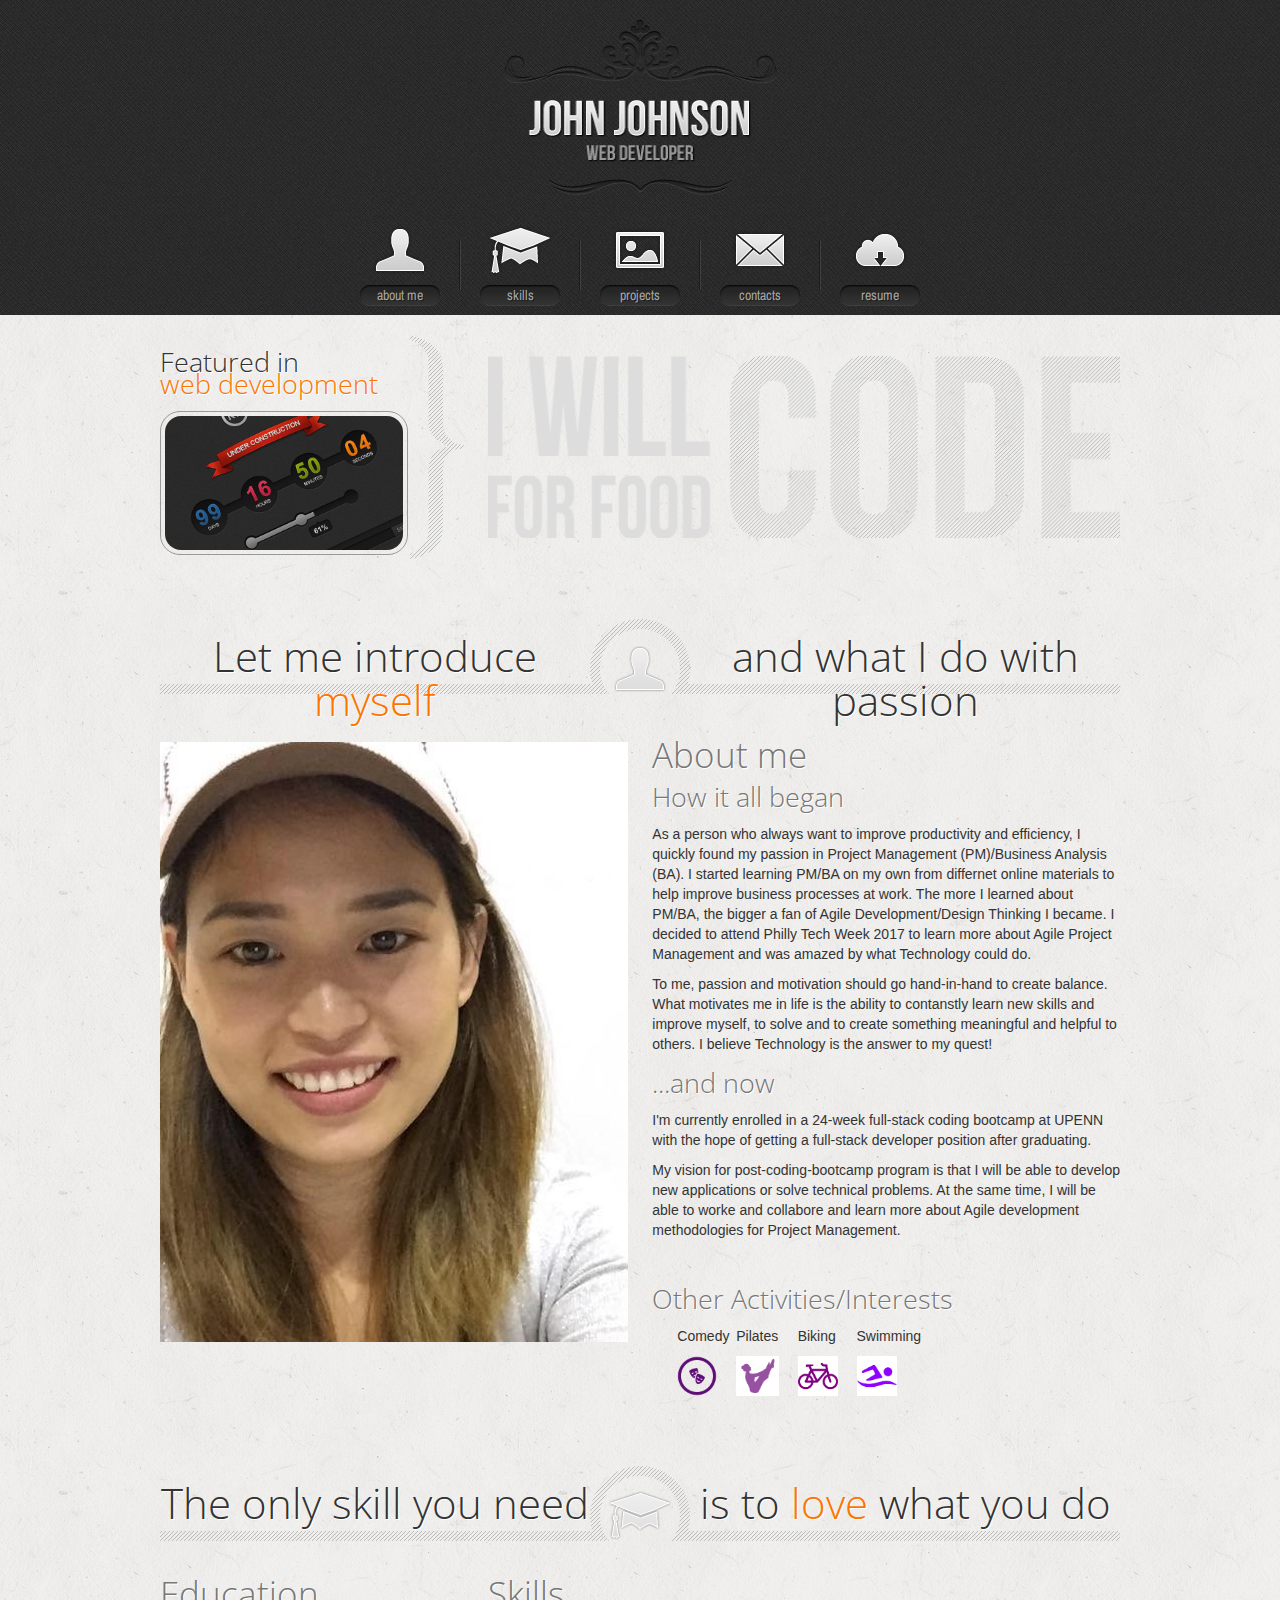
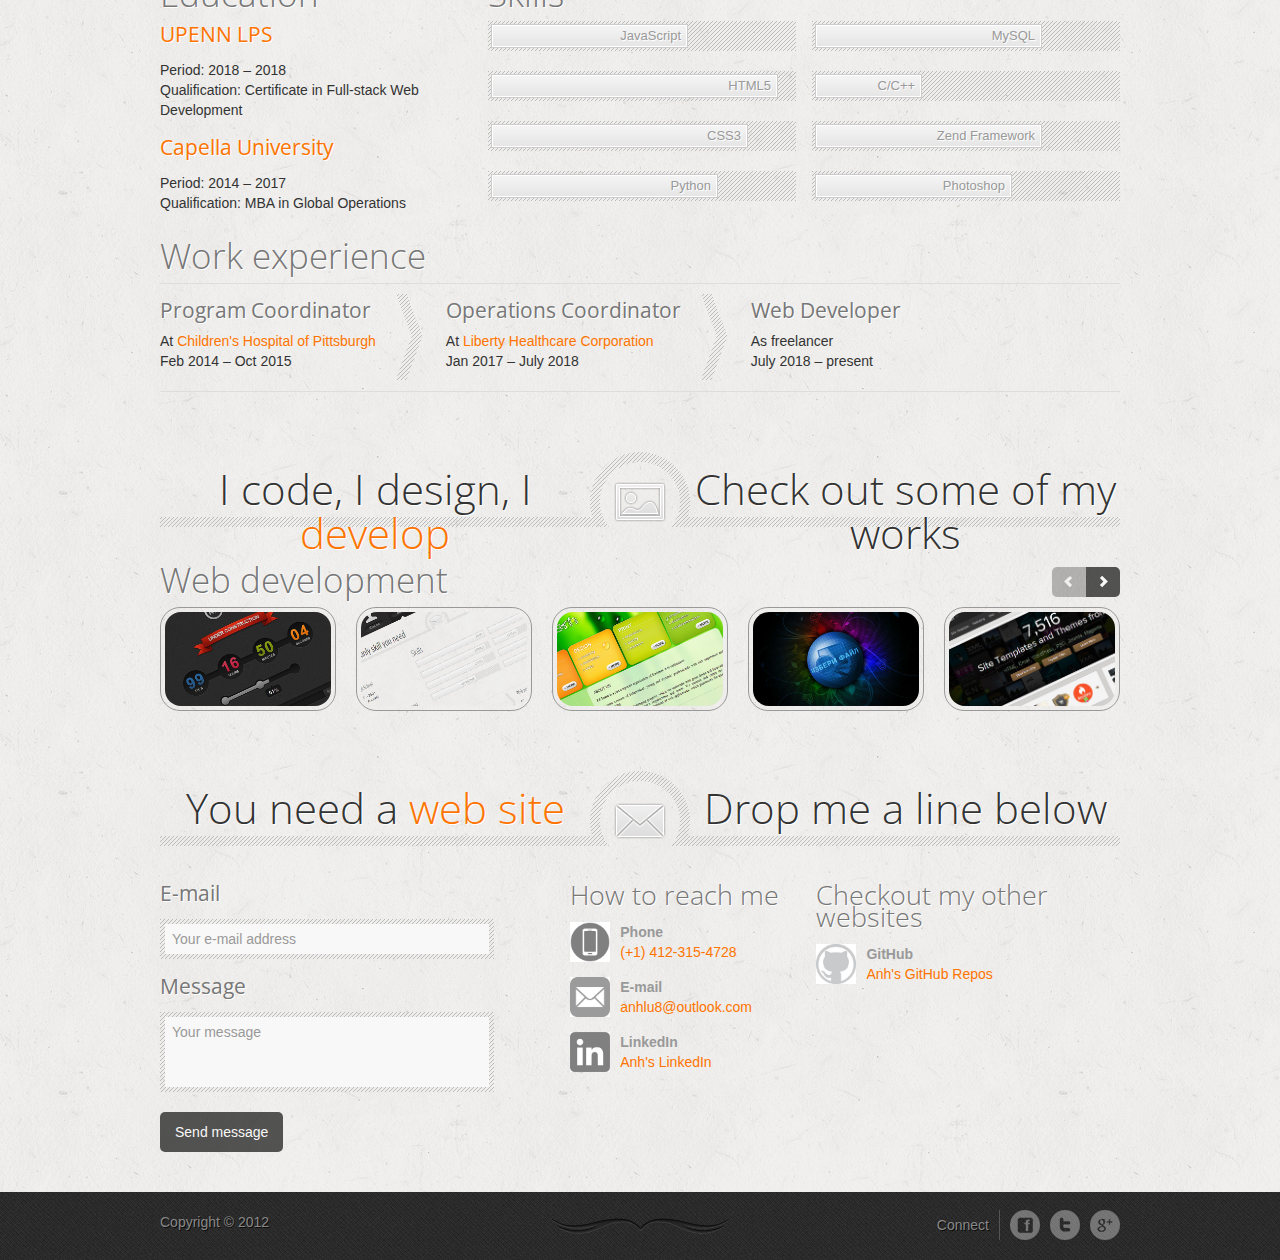
<file: index.html>
<!DOCTYPE html>
<html lang="en">

<head>
    <meta charset="utf-8">
    <title>Anh Lu - Web Developer</title>
    <meta name="viewport" content="width=device-width, initial-scale=1.0">
    <meta name="description" content="">
    <meta name="author" content="">

    <link href="http://fonts.googleapis.com/css?family=Archivo+Narrow" rel="stylesheet">
    <link href="http://fonts.googleapis.com/css?family=BenchNine" rel="stylesheet">
    <link href='http://fonts.googleapis.com/css?family=Open+Sans+Condensed:300' rel='stylesheet' type='text/css'>
    <link href="./css/bootstrap.min.css" rel="stylesheet">
    <link href="./css/bootstrap-responsive.min.css" rel="stylesheet">
    <link href="./css/style.css" rel="stylesheet">
    <link href="./css/less.css" rel="stylesheet/less">
    <script src="http://html5shim.googlecode.com/svn/trunk/html5.js"></script>
    <script src="./js/less.js"></script>

    <link rel="shortcut icon" href="./img/favicon.ico">
    <link rel="apple-touch-icon-precomposed" sizes="144x144" href="./img/apple-touch-icon-144-precomposed.png">
    <link rel="apple-touch-icon-precomposed" sizes="114x114" href="./img/apple-touch-icon-114-precomposed.png">
    <link rel="apple-touch-icon-precomposed" sizes="72x72" href="./img/apple-touch-icon-72-precomposed.png">
    <link rel="apple-touch-icon-precomposed" href="./img/apple-touch-icon-57-precomposed.png">
</head>

<body>
    <header class="background-navy">
        <a href="">
            <img src="./img/logo.png" class="logo" alt="logo" />
        </a>
        <nav>
            <ul class="navigation">
                <li>
                    <a href="#about-me" class="s-tooltip" data-original-title="Find more about me" data-placement="bottom">
                        <span class="image about-me"></span>
                        <span class="title">about me</span>
                    </a>
                </li>
                <li class="separator"></li>
                <li>
                    <a href="#skills" class="s-tooltip" data-original-title="Check out my set of skills" data-placement="bottom">
                        <span class="image skills"></span>
                        <span class="title">skills</span>
                    </a>
                </li>
                <li class="separator"></li>
                <li>
                    <a href="#projects" class="s-tooltip" data-original-title="My personal portfolio" data-placement="bottom">
                        <span class="image projects"></span>
                        <span class="title">projects</span>
                    </a>
                </li>
                <li class="separator"></li>
                <li>
                    <a href="#contacts" class="s-tooltip" data-original-title="Hire me or ask me a question" data-placement="bottom">
                        <span class="image contacts"></span>
                        <span class="title">contacts</span>
                    </a>
                </li>
                <li class="separator"></li>
                <li>
                    <a href="" class="s-tooltip" data-original-title="Download my resume" data-placement="bottom">
                        <span class="image resume"></span>
                        <span class="title">resume</span>
                    </a>
                </li>
            </ul>
        </nav>
    </header>

    <div class="container">
        <div class="row-fluid">
            <div class="span4 featured">
                <h3 class="alt">Featured in
                    <a href="#web-design" class="s-scroll">
                        <em>web development</em>
                    </a>
                </h3>
                <a href="#web-design" class="s-scroll thumbnail" data-featured-gallery="#gallery-web-design" data-featured-index="0">
                    <img src="./projects/design/creatica.jpg" alt="" />
                    <span class="thumbnail-zoom"></span>
                </a>
            </div>
            <div class="span8">
                <img src="./img/slogan.png" class="slogan" alt="" />
            </div>
        </div>

        <!-- ABOUT ME -->
        <h1 id="about-me">
            <span class="left">Let me introduce
                <em>myself</em>
            </span>
            <span class="image about-me"></span>
            <span class="right">and what I do with passion</span>
        </h1>
        <div class="row-fluid">
            <div class="span6">
                <div class="code-head"></div>
            </div>
            <div class="span6">
                <h2>About me</h2>
                <h3>How it all began</h3>
                <p>As a person who always want to improve productivity and efficiency, I quickly found my passion in Project
                    Management (PM)/Business Analysis (BA). I started learning PM/BA on my own from differnet online materials
                    to help improve business processes at work. The more I learned about PM/BA, the bigger a fan of Agile
                    Development/Design Thinking I became. I decided to attend Philly Tech Week 2017 to learn more about Agile
                    Project Management and was amazed by what Technology could do. </p>

                <p>To me, passion and motivation should go hand-in-hand to create balance. What motivates me in life is the
                    ability to contanstly learn new skills and improve myself, to solve and to create something meaningful
                    and helpful to others. I believe Technology is the answer to my quest!</p>


                <h3>...and now</h3>
                <p>I'm currently enrolled in a 24-week full-stack coding bootcamp at UPENN with the hope of getting a full-stack
                    developer position after graduating.</p>
                <p>My vision for post-coding-bootcamp program is that I will be able to develop new applications or solve technical
                    problems. At the same time, I will be able to worke and collabore and learn more about Agile development
                    methodologies for Project Management.</p>
                <br>
                <h3>Other Activities/Interests</h3>

                <ul id="list-inline">
                    <li>
                        <div>
                            <p>Comedy</p>
                            <img src="./img/interest-comedyshow.png" alt="" />
                        </div>
                    </li>
                    <li>
                        <div>
                            <p>Pilates</p>
                            <img src="./img/interest-pilates.png" alt="" />
                        </div>
                    </li>
                    <li>
                        <div>
                            <p>Biking</p>
                            <img src="./img/interest-biking.png" alt="" />
                        </div>
                    </li>
                    <li>
                        <div>
                            <p>Swimming</p>
                            <img src="./img/interest-swimming.png" alt="" />
                        </div>
                    </li>


                    <br>
                    <!-- <h3>References</h3>
                    <ul class="monochrome">
                        <li>
                            <a href="">
                                <img src="./img/ref-dummy1.png" alt="" />
                            </a>
                        </li>
                        <li>
                            <a href="">
                                <img src="./img/ref-dummy2.png" alt="" />
                            </a>
                        </li>
                        <li>
                            <a href="">
                                <img src="./img/ref-dummy3.png" alt="" />
                            </a>
                        </li>
                        <li>
                            <a href="">
                                <img src="./img/ref-dummy4.png" alt="" />
                            </a>
                        </li>
                    </ul> -->
            </div>
        </div>
        <!-- ABOUT ME -->

        <!-- SKILLS -->
        <h1 id="skills">
            <span class="left">The only skill you need</span>
            <span class="image skills"></span>
            <span class="right">is to
                <em>love</em> what you do</span>
        </h1>
        <div class="row-fluid">
            <div class="span4">
                <h2>Education</h2>

                <h4>
                    <a href="">UPENN LPS</a>
                </h4>
                <p>Period: 2018 &ndash; 2018
                    <br />Qualification: Certificate in Full-stack Web Development </p>

                <h4>
                    <a href="">Capella University</a>
                </h4>
                <p>Period: 2014 &ndash; 2017
                    <br />Qualification: MBA in Global Operations</p>
            </div>
            <div class="span8">
                <h2>Skills</h2>
                <div class="row-fluid">
                    <div class="span6">
                        <div class="skill">
                            <div class="wrapper" data-progress="65%">
                                <span class="tech s-tooltip" data-original-title="Excellent">JavaScript</span>
                            </div>
                        </div>
                        <div class="skill">
                            <div class="wrapper" data-progress="95%">
                                <span class="tech s-tooltip" data-original-title="Excellent">HTML5</span>
                            </div>
                        </div>
                        <div class="skill">
                            <div class="wrapper" data-progress="85%">
                                <span class="tech s-tooltip" data-original-title="Very good">CSS3</span>
                            </div>
                        </div>
                        <div class="skill">
                            <div class="wrapper" data-progress="75%">
                                <span class="tech s-tooltip" data-original-title="Good">Python</span>
                            </div>
                        </div>
                    </div>
                    <div class="span6">
                        <div class="skill">
                            <div class="wrapper" data-progress="75%">
                                <span class="tech s-tooltip" data-original-title="Good">MySQL</span>
                            </div>
                        </div>
                        <div class="skill">
                            <div class="wrapper" data-progress="35%">
                                <span class="tech s-tooltip" data-original-title="Some">C/C++</span>
                            </div>
                        </div>
                        <div class="skill">
                            <div class="wrapper" data-progress="75%">
                                <span class="tech s-tooltip" data-original-title="Very good">Zend Framework</span>
                            </div>
                        </div>
                        <div class="skill">
                            <div class="wrapper" data-progress="65%">
                                <span class="tech s-tooltip" data-original-title="Good">Photoshop</span>
                            </div>
                        </div>
                    </div>
                </div>
            </div>
        </div>
        <h2>Work experience</h2>
        <ul class="work">
            <li>
                <h4>Program Coordinator</h4>
                <p>At
                    <a href="">Children's Hospital of Pittsburgh</a>
                    <br />Feb 2014 &ndash; Oct 2015</p>
            </li>
            <li>
                <h4>Operations Coordinator</h4>
                <p>At
                    <a href="">Liberty Healthcare Corporation</a>
                    <br />Jan 2017 &ndash; July 2018</p>
            </li>
            <li>
                <h4>Web Developer</h4>
                <p>As freelancer
                    <br />July 2018 &ndash; present</p>
            </li>
        </ul>
        <!-- SKILLS END -->

        <!-- PROJECTS -->
        <h1 id="projects">
            <span class="left">I code, I design, I
                <em>develop</em>
            </span>
            <span class="image projects"></span>
            <span class="right">Check out some of my works</span>
        </h1>
        <div id="web-design" class="row-fluid">
            <h2>
                Web development
                <span class="gallery-nav pull-right" data-gallery="#gallery-web-design">
                    <a href="#" class="prev">
                        <span class="icon icon-white icon-chevron-left"></span>
                    </a>
                    <a href="#" class="minimize collapsed">
                        <span class="icon icon-white icon-remove"></span>
                    </a>
                    <a href="#" class="next">
                        <span class="icon icon-white icon-chevron-right"></span>
                    </a>
                </span>
            </h2>
            <div id="gallery-web-design" class="gallery">
                <ul>
                    <li>
                        <a href="#" class="thumbnail">
                            <img src="./projects/design/creatica.jpg" alt="" />
                            <span class="thumbnail-zoom"></span>
                        </a>
                        <div class="info">
                            <h3>Creatica - coming soon page</h3>
                            <p>Creatica template is a clean and modern coming soon single page theme built with HTML5 and CSS3,
                                sold exclusively on
                                <a href="http://themeforest.net/item/creatica-coming-soon-page/3304404">themeforest.net</a>.</p>
                            <h4>Key features</h4>
                            <ul>
                                <li>Colorful & customizable countdown timer</li>
                                <li>7 timer animations</li>
                                <li>33 backgrounds</li>
                                <li>Animated progress bar</li>
                                <li>Social network links</li>
                                <li>Notify me form</li>
                                <li>Valid HTML5 + CSS3</li>
                                <li>Included PSD design</li>
                            </ul>
                        </div>
                    </li>
                    <li>
                        <a href="#" class="thumbnail">
                            <img src="./projects/design/resume.jpg" alt="" />
                            <span class="thumbnail-zoom"></span>
                        </a>
                        <div class="info">
                            <h3>Creatica - coming soon page</h3>
                            <p>Creatica template is a clean and modern coming soon single page theme built with HTML5 and CSS3,
                                sold exclusively on
                                <a href="http://themeforest.net/item/creatica-coming-soon-page/3304404">themeforest.net</a>.</p>
                            <h4>Key features</h4>
                            <ul>
                                <li>Colorful & customizable countdown timer</li>
                                <li>7 timer animations</li>
                                <li>33 backgrounds</li>
                                <li>Animated progress bar</li>
                                <li>Social network links</li>
                                <li>Notify me form</li>
                                <li>Valid HTML5 + CSS3</li>
                                <li>Included PSD design</li>
                            </ul>
                        </div>
                    </li>
                    <li>
                        <a href="#" class="thumbnail">
                            <img src="./projects/design/f3team.jpg" alt="" />
                            <span class="thumbnail-zoom"></span>
                        </a>
                        <div class="info">
                            <h3>Creatica - coming soon page</h3>
                            <p>Creatica template is a clean and modern coming soon single page theme built with HTML5 and CSS3,
                                sold exclusively on
                                <a href="http://themeforest.net/item/creatica-coming-soon-page/3304404">themeforest.net</a>.</p>
                            <h4>Key features</h4>
                            <ul>
                                <li>Colorful & customizable countdown timer</li>
                                <li>7 timer animations</li>
                                <li>33 backgrounds</li>
                                <li>Animated progress bar</li>
                                <li>Social network links</li>
                                <li>Notify me form</li>
                                <li>Valid HTML5 + CSS3</li>
                                <li>Included PSD design</li>
                            </ul>
                        </div>
                    </li>
                    <li>
                        <a href="#" class="thumbnail">
                            <img src="./projects/design/mbox.jpg" alt="" />
                            <span class="thumbnail-zoom"></span>
                        </a>
                        <div class="info">
                            <h3>Creatica - coming soon page</h3>
                            <p>Creatica template is a clean and modern coming soon single page theme built with HTML5 and CSS3,
                                sold exclusively on
                                <a href="http://themeforest.net/item/creatica-coming-soon-page/3304404">themeforest.net</a>.</p>
                            <h4>Key features</h4>
                            <ul>
                                <li>Colorful & customizable countdown timer</li>
                                <li>7 timer animations</li>
                                <li>33 backgrounds</li>
                                <li>Animated progress bar</li>
                                <li>Social network links</li>
                                <li>Notify me form</li>
                                <li>Valid HTML5 + CSS3</li>
                                <li>Included PSD design</li>
                            </ul>
                        </div>
                    </li>
                    <li>
                        <a href="#" class="thumbnail">
                            <img src="./projects/design/themeforest.jpg" alt="" />
                            <span class="thumbnail-zoom"></span>
                        </a>
                        <div class="info">
                            <h3>Creatica - coming soon page</h3>
                            <p>Creatica template is a clean and modern coming soon single page theme built with HTML5 and CSS3,
                                sold exclusively on
                                <a href="http://themeforest.net/item/creatica-coming-soon-page/3304404">themeforest.net</a>.</p>
                            <h4>Key features</h4>
                            <ul>
                                <li>Colorful & customizable countdown timer</li>
                                <li>7 timer animations</li>
                                <li>33 backgrounds</li>
                                <li>Animated progress bar</li>
                                <li>Social network links</li>
                                <li>Notify me form</li>
                                <li>Valid HTML5 + CSS3</li>
                                <li>Included PSD design</li>
                            </ul>
                        </div>
                    </li>
                    <li>
                        <a href="#" class="thumbnail">
                            <img src="./projects/design/varna.jpg" alt="" />
                            <span class="thumbnail-zoom"></span>
                        </a>
                        <div class="info">
                            <h3>Creatica - coming soon page</h3>
                            <p>Creatica template is a clean and modern coming soon single page theme built with HTML5 and CSS3,
                                sold exclusively on
                                <a href="http://themeforest.net/item/creatica-coming-soon-page/3304404">themeforest.net</a>.</p>
                            <h4>Key features</h4>
                            <ul>
                                <li>Colorful & customizable countdown timer</li>
                                <li>7 timer animations</li>
                                <li>33 backgrounds</li>
                                <li>Animated progress bar</li>
                                <li>Social network links</li>
                                <li>Notify me form</li>
                                <li>Valid HTML5 + CSS3</li>
                                <li>Included PSD design</li>
                            </ul>
                        </div>
                    </li>
                </ul>
            </div>
        </div>

        <!-- <div id="php-development" class="row-fluid">
            <h2>
                Photography
                <span class="gallery-nav pull-right" data-gallery="#gallery-php-development">
                    <a href="#" class="prev">
                        <span class="icon icon-white icon-chevron-left"></span>
                    </a>
                    <a href="#" class="minimize collapsed">
                        <span class="icon icon-white icon-remove"></span>
                    </a>
                    <a href="#" class="next">
                        <span class="icon icon-white icon-chevron-right"></span>
                    </a>
                </span>
            </h2>
            <div id="gallery-php-development" class="gallery">
                <ul>
                    <li>
                        <a href="#" class="thumbnail">
                            <img src="./projects/photography/apple.jpg" alt="" />
                            <span class="thumbnail-zoom"></span>
                        </a>
                        <div class="info">
                            <h3>Creatica - coming soon page</h3>
                            <p>Creatica template is a clean and modern coming soon single page theme built with HTML5 and CSS3,
                                sold exclusively on
                                <a href="http://themeforest.net/item/creatica-coming-soon-page/3304404">themeforest.net</a>.</p>
                            <h4>Key features</h4>
                            <ul>
                                <li>Colorful & customizable countdown timer</li>
                                <li>7 timer animations</li>
                                <li>33 backgrounds</li>
                                <li>Animated progress bar</li>
                                <li>Social network links</li>
                                <li>Notify me form</li>
                                <li>Valid HTML5 + CSS3</li>
                                <li>Included PSD design</li>
                            </ul>
                        </div>
                    </li>
                    <li>
                        <a href="#" class="thumbnail">
                            <img src="./projects/photography/house.jpg" alt="" />
                            <span class="thumbnail-zoom"></span>
                        </a>
                        <div class="info">
                            <h3>Creatica - coming soon page</h3>
                            <p>Creatica template is a clean and modern coming soon single page theme built with HTML5 and CSS3,
                                sold exclusively on
                                <a href="http://themeforest.net/item/creatica-coming-soon-page/3304404">themeforest.net</a>.</p>
                            <h4>Key features</h4>
                            <ul>
                                <li>Colorful & customizable countdown timer</li>
                                <li>7 timer animations</li>
                                <li>33 backgrounds</li>
                                <li>Animated progress bar</li>
                                <li>Social network links</li>
                                <li>Notify me form</li>
                                <li>Valid HTML5 + CSS3</li>
                                <li>Included PSD design</li>
                            </ul>
                        </div>
                    </li>
                    <li>
                        <a href="#" class="thumbnail">
                            <img src="./projects/photography/ladybug.jpg" alt="" />
                            <span class="thumbnail-zoom"></span>
                        </a>
                        <div class="info">
                            <h3>Creatica - coming soon page</h3>
                            <p>Creatica template is a clean and modern coming soon single page theme built with HTML5 and CSS3,
                                sold exclusively on
                                <a href="http://themeforest.net/item/creatica-coming-soon-page/3304404">themeforest.net</a>.</p>
                            <h4>Key features</h4>
                            <ul>
                                <li>Colorful & customizable countdown timer</li>
                                <li>7 timer animations</li>
                                <li>33 backgrounds</li>
                                <li>Animated progress bar</li>
                                <li>Social network links</li>
                                <li>Notify me form</li>
                                <li>Valid HTML5 + CSS3</li>
                                <li>Included PSD design</li>
                            </ul>
                        </div>
                    </li>
                    <li>
                        <a href="#" class="thumbnail">
                            <img src="./projects/photography/piano.jpg" alt="" />
                            <span class="thumbnail-zoom"></span>
                        </a>
                        <div class="info">
                            <h3>Creatica - coming soon page</h3>
                            <p>Creatica template is a clean and modern coming soon single page theme built with HTML5 and CSS3,
                                sold exclusively on
                                <a href="http://themeforest.net/item/creatica-coming-soon-page/3304404">themeforest.net</a>.</p>
                            <h4>Key features</h4>
                            <ul>
                                <li>Colorful & customizable countdown timer</li>
                                <li>7 timer animations</li>
                                <li>33 backgrounds</li>
                                <li>Animated progress bar</li>
                                <li>Social network links</li>
                                <li>Notify me form</li>
                                <li>Valid HTML5 + CSS3</li>
                                <li>Included PSD design</li>
                            </ul>
                        </div>
                    </li>
                    <li>
                        <a href="#" class="thumbnail">
                            <img src="./projects/photography/tree.jpg" alt="" />
                            <span class="thumbnail-zoom"></span>
                        </a>
                        <div class="info">
                            <h3>Creatica - coming soon page</h3>
                            <p>Creatica template is a clean and modern coming soon single page theme built with HTML5 and CSS3,
                                sold exclusively on
                                <a href="http://themeforest.net/item/creatica-coming-soon-page/3304404">themeforest.net</a>.</p>
                            <h4>Key features</h4>
                            <ul>
                                <li>Colorful & customizable countdown timer</li>
                                <li>7 timer animations</li>
                                <li>33 backgrounds</li>
                                <li>Animated progress bar</li>
                                <li>Social network links</li>
                                <li>Notify me form</li>
                                <li>Valid HTML5 + CSS3</li>
                                <li>Included PSD design</li>
                            </ul>
                        </div>
                    </li>
                    <li>
                        <a href="#" class="thumbnail">
                            <img src="./projects/photography/woman.jpg" alt="" />
                            <span class="thumbnail-zoom"></span>
                        </a>
                        <div class="info">
                            <h3>Creatica - coming soon page</h3>
                            <p>Creatica template is a clean and modern coming soon single page theme built with HTML5 and CSS3,
                                sold exclusively on
                                <a href="http://themeforest.net/item/creatica-coming-soon-page/3304404">themeforest.net</a>.</p>
                            <h4>Key features</h4>
                            <ul>
                                <li>Colorful & customizable countdown timer</li>
                                <li>7 timer animations</li>
                                <li>33 backgrounds</li>
                                <li>Animated progress bar</li>
                                <li>Social network links</li>
                                <li>Notify me form</li>
                                <li>Valid HTML5 + CSS3</li>
                                <li>Included PSD design</li>
                            </ul>
                        </div>
                    </li>
                    <li>
                        <a href="#" class="thumbnail">
                            <img src="./projects/photography/woman2.jpg" alt="" />
                            <span class="thumbnail-zoom"></span>
                        </a>
                        <div class="info">
                            <h3>Creatica - coming soon page</h3>
                            <p>Creatica template is a clean and modern coming soon single page theme built with HTML5 and CSS3,
                                sold exclusively on
                                <a href="http://themeforest.net/item/creatica-coming-soon-page/3304404">themeforest.net</a>.</p>
                            <h4>Key features</h4>
                            <ul>
                                <li>Colorful & customizable countdown timer</li>
                                <li>7 timer animations</li>
                                <li>33 backgrounds</li>
                                <li>Animated progress bar</li>
                                <li>Social network links</li>
                                <li>Notify me form</li>
                                <li>Valid HTML5 + CSS3</li>
                                <li>Included PSD design</li>
                            </ul>
                        </div>
                    </li>
                    <li>
                        <a href="#" class="thumbnail">
                            <img src="./projects/photography/owl.jpg" alt="" />
                            <span class="thumbnail-zoom"></span>
                        </a>
                        <div class="info">
                            <h3>Creatica - coming soon page</h3>
                            <p>Creatica template is a clean and modern coming soon single page theme built with HTML5 and CSS3,
                                sold exclusively on
                                <a href="http://themeforest.net/item/creatica-coming-soon-page/3304404">themeforest.net</a>.</p>
                            <h4>Key features</h4>
                            <ul>
                                <li>Colorful & customizable countdown timer</li>
                                <li>7 timer animations</li>
                                <li>33 backgrounds</li>
                                <li>Animated progress bar</li>
                                <li>Social network links</li>
                                <li>Notify me form</li>
                                <li>Valid HTML5 + CSS3</li>
                                <li>Included PSD design</li>
                            </ul>
                        </div>
                    </li>
                </ul>
            </div>
        </div> -->
        <!-- PROJECTS END -->

        <!-- <div id="php-development" class="row-fluid">
            <h2>
                Photography
                <span class="gallery-nav pull-right" data-gallery="#gallery-php-development">
                    <a href="#" class="prev">
                        <span class="icon icon-white icon-chevron-left"></span>
                    </a>
                    <a href="#" class="minimize collapsed">
                        <span class="icon icon-white icon-remove"></span>
                    </a>
                    <a href="#" class="next">
                        <span class="icon icon-white icon-chevron-right"></span>
                    </a>
                </span>
            </h2>
            <div id="gallery-php-development" class="gallery">
                <ul>
                    <li>
                        <a href="#" class="thumbnail">
                            <img src="./projects/photography/apple.jpg" alt="" />
                            <span class="thumbnail-zoom"></span>
                        </a>
                        <div class="info">
                            <h3>Creatica - coming soon page</h3>
                            <p>Creatica template is a clean and modern coming soon single page theme built with HTML5 and CSS3,
                                sold exclusively on
                                <a href="http://themeforest.net/item/creatica-coming-soon-page/3304404">themeforest.net</a>.</p>
                            <h4>Key features</h4>
                            <ul>
                                <li>Colorful & customizable countdown timer</li>
                                <li>7 timer animations</li>
                                <li>33 backgrounds</li>
                                <li>Animated progress bar</li>
                                <li>Social network links</li>
                                <li>Notify me form</li>
                                <li>Valid HTML5 + CSS3</li>
                                <li>Included PSD design</li>
                            </ul>
                        </div>
                    </li>
                    <li>
                        <a href="#" class="thumbnail">
                            <img src="./projects/photography/house.jpg" alt="" />
                            <span class="thumbnail-zoom"></span>
                        </a>
                        <div class="info">
                            <h3>Creatica - coming soon page</h3>
                            <p>Creatica template is a clean and modern coming soon single page theme built with HTML5 and CSS3,
                                sold exclusively on
                                <a href="http://themeforest.net/item/creatica-coming-soon-page/3304404">themeforest.net</a>.</p>
                            <h4>Key features</h4>
                            <ul>
                                <li>Colorful & customizable countdown timer</li>
                                <li>7 timer animations</li>
                                <li>33 backgrounds</li>
                                <li>Animated progress bar</li>
                                <li>Social network links</li>
                                <li>Notify me form</li>
                                <li>Valid HTML5 + CSS3</li>
                                <li>Included PSD design</li>
                            </ul>
                        </div>
                    </li>
                    <li>
                        <a href="#" class="thumbnail">
                            <img src="./projects/photography/ladybug.jpg" alt="" />
                            <span class="thumbnail-zoom"></span>
                        </a>
                        <div class="info">
                            <h3>Creatica - coming soon page</h3>
                            <p>Creatica template is a clean and modern coming soon single page theme built with HTML5 and CSS3,
                                sold exclusively on
                                <a href="http://themeforest.net/item/creatica-coming-soon-page/3304404">themeforest.net</a>.</p>
                            <h4>Key features</h4>
                            <ul>
                                <li>Colorful & customizable countdown timer</li>
                                <li>7 timer animations</li>
                                <li>33 backgrounds</li>
                                <li>Animated progress bar</li>
                                <li>Social network links</li>
                                <li>Notify me form</li>
                                <li>Valid HTML5 + CSS3</li>
                                <li>Included PSD design</li>
                            </ul>
                        </div>
                    </li>
                    <li>
                        <a href="#" class="thumbnail">
                            <img src="./projects/photography/piano.jpg" alt="" />
                            <span class="thumbnail-zoom"></span>
                        </a>
                        <div class="info">
                            <h3>Creatica - coming soon page</h3>
                            <p>Creatica template is a clean and modern coming soon single page theme built with HTML5 and CSS3,
                                sold exclusively on
                                <a href="http://themeforest.net/item/creatica-coming-soon-page/3304404">themeforest.net</a>.</p>
                            <h4>Key features</h4>
                            <ul>
                                <li>Colorful & customizable countdown timer</li>
                                <li>7 timer animations</li>
                                <li>33 backgrounds</li>
                                <li>Animated progress bar</li>
                                <li>Social network links</li>
                                <li>Notify me form</li>
                                <li>Valid HTML5 + CSS3</li>
                                <li>Included PSD design</li>
                            </ul>
                        </div>
                    </li>
                    <li>
                        <a href="#" class="thumbnail">
                            <img src="./projects/photography/tree.jpg" alt="" />
                            <span class="thumbnail-zoom"></span>
                        </a>
                        <div class="info">
                            <h3>Creatica - coming soon page</h3>
                            <p>Creatica template is a clean and modern coming soon single page theme built with HTML5 and CSS3,
                                sold exclusively on
                                <a href="http://themeforest.net/item/creatica-coming-soon-page/3304404">themeforest.net</a>.</p>
                            <h4>Key features</h4>
                            <ul>
                                <li>Colorful & customizable countdown timer</li>
                                <li>7 timer animations</li>
                                <li>33 backgrounds</li>
                                <li>Animated progress bar</li>
                                <li>Social network links</li>
                                <li>Notify me form</li>
                                <li>Valid HTML5 + CSS3</li>
                                <li>Included PSD design</li>
                            </ul>
                        </div>
                    </li>
                    <li>
                        <a href="#" class="thumbnail">
                            <img src="./projects/photography/woman.jpg" alt="" />
                            <span class="thumbnail-zoom"></span>
                        </a>
                        <div class="info">
                            <h3>Creatica - coming soon page</h3>
                            <p>Creatica template is a clean and modern coming soon single page theme built with HTML5 and CSS3,
                                sold exclusively on
                                <a href="http://themeforest.net/item/creatica-coming-soon-page/3304404">themeforest.net</a>.</p>
                            <h4>Key features</h4>
                            <ul>
                                <li>Colorful & customizable countdown timer</li>
                                <li>7 timer animations</li>
                                <li>33 backgrounds</li>
                                <li>Animated progress bar</li>
                                <li>Social network links</li>
                                <li>Notify me form</li>
                                <li>Valid HTML5 + CSS3</li>
                                <li>Included PSD design</li>
                            </ul>
                        </div>
                    </li>
                    <li>
                        <a href="#" class="thumbnail">
                            <img src="./projects/photography/woman2.jpg" alt="" />
                            <span class="thumbnail-zoom"></span>
                        </a>
                        <div class="info">
                            <h3>Creatica - coming soon page</h3>
                            <p>Creatica template is a clean and modern coming soon single page theme built with HTML5 and CSS3,
                                sold exclusively on
                                <a href="http://themeforest.net/item/creatica-coming-soon-page/3304404">themeforest.net</a>.</p>
                            <h4>Key features</h4>
                            <ul>
                                <li>Colorful & customizable countdown timer</li>
                                <li>7 timer animations</li>
                                <li>33 backgrounds</li>
                                <li>Animated progress bar</li>
                                <li>Social network links</li>
                                <li>Notify me form</li>
                                <li>Valid HTML5 + CSS3</li>
                                <li>Included PSD design</li>
                            </ul>
                        </div>
                    </li>
                    <li>
                        <a href="#" class="thumbnail">
                            <img src="./projects/photography/owl.jpg" alt="" />
                            <span class="thumbnail-zoom"></span>
                        </a>
                        <div class="info">
                            <h3>Creatica - coming soon page</h3>
                            <p>Creatica template is a clean and modern coming soon single page theme built with HTML5 and CSS3,
                                sold exclusively on
                                <a href="http://themeforest.net/item/creatica-coming-soon-page/3304404">themeforest.net</a>.</p>
                            <h4>Key features</h4>
                            <ul>
                                <li>Colorful & customizable countdown timer</li>
                                <li>7 timer animations</li>
                                <li>33 backgrounds</li>
                                <li>Animated progress bar</li>
                                <li>Social network links</li>
                                <li>Notify me form</li>
                                <li>Valid HTML5 + CSS3</li>
                                <li>Included PSD design</li>
                            </ul>
                        </div>
                    </li>
                </ul>
            </div>
        </div> -->
        <!-- PROJECTS END -->

        <!-- CONTACTS -->
        <h1 id="contacts">
            <span class="left">You need a
                <em>web site</em>
            </span>
            <span class="image contacts"></span>
            <span class="right">Drop me a line below</span>
        </h1>
        <div class="row-fluid">
            <div class="span5">
                <form action="?" method="post">
                    <h4>E-mail</h4>
                    <div class="border-stripes">
                        <input type="email" class="textfield" name="email" placeholder="Your e-mail address" />
                    </div>
                    <h4>Message</h4>
                    <div class="border-stripes">
                        <textarea class="textarea" name="message" rows="3" placeholder="Your message"></textarea>
                    </div>
                    <br />
                    <br />
                    <input type="submit" class="button" value="Send message" />
                </form>
            </div>
            <div class="span3">
                <h3>How to reach me</h3>
                <ul class="group-icon">
                    <li>
                        <img src="./img/contacts-phone.png" alt="" />
                        <strong>Phone</strong>
                        <a href="callto:00359898488496+type=phone">(+1) 412-315-4728</a>
                    </li>
                    <li>
                        <img src="./img/contacts-email.png" alt="" />
                        <strong>E-mail</strong>
                        <a href="mailto:anhlu8@outlook.com">anhlu8@outlook.com</a>
                    </li>
                    <li>
                        <img src="./img/contacts-linkedin.png" alt="" />
                        <strong>LinkedIn</strong>
                        <a href="https://www.linkedin.com/in/anhlu8/">Anh's LinkedIn</a>
                    </li>
                    <!-- <li>
                        <img src="./img/contacts-facebook.png" alt="" />
                        <strong>Facebook</strong>
                        <a href="http://facebook.com/john.johnson">http://facebook.com/john.johnson</a>
                    </li>
                    <li>
                        <img src="./img/contacts-twitter.png" alt="" />
                        <strong>Twitter</strong>
                        <a href="http://twitter.com/john.johnson">http://twitter.com/john.johnson</a>
                    </li> -->
                </ul>
            </div>
            <div class="span4">
                <h3>Checkout my other websites</h3>
                <ul class="group-icon">
                    <li>
                        <img src="./img/other-website-github.png" alt="" />
                        <strong>GitHub</strong>
                        <a href="https://github.com/anhlu8">Anh's GitHub Repos</a>
                    </li>

                    <!-- <li>
                            <img src="./img/contacts-facebook.png" alt="" />
                            <strong>Facebook</strong>
                            <a href="http://facebook.com/john.johnson">http://facebook.com/john.johnson</a>
                        </li>
                        <li>
                            <img src="./img/contacts-twitter.png" alt="" />
                            <strong>Twitter</strong>
                            <a href="http://twitter.com/john.johnson">http://twitter.com/john.johnson</a>
                        </li> -->
                </ul>
            </div>
        </div>
        <!-- CONTACTS END -->
    </div>

    <footer class="background-navy">
        <div class="container">
            <div class="pull-left">Copyright &copy; 2012</div>
            <ul class="pull-right">
                <li>Connect</li>
                <li>
                    <a href="">
                        <img src="./img/social-facebook.png" alt="" />
                    </a>
                </li>
                <li>
                    <a href="">
                        <img src="./img/social-twitter.png" alt="" />
                    </a>
                </li>
                <li>
                    <a href="">
                        <img src="./img/social-google.png" alt="" />
                    </a>
                </li>
            </ul>
        </div>
    </footer>

    <a href="#" class="scroll-to-top s-tooltip" data-placement="left" data-original-title="Scroll to top">
        <span class="box">
            <span class="icon icon-white icon-chevron-up"></span>
        </span>
    </a>

    <script src="http://ajax.googleapis.com/ajax/libs/jquery/1.8.2/jquery.min.js"></script>
    <script src="./js/jquery.scrollTo.js"></script>
    <script src="./js/bootstrap.min.js"></script>
    <script src="./js/style.js"></script>
</body>

</html>
</file>
<file: css/style.css>
/* backgrounds */
.background-asfalt { background: url(../img/bg-asfalt.png) #000; }
.background-brick { background: url(../img/bg-brick.png) #000; }
.background-burried { background: url(../img/bg-burried.png) #000; }
.background-carbon { background: url(../img/bg-carbon.png) #000; }
.background-cloth { background: url(../img/bg-cloth.png) #000; }
.background-darkdenim3 { background: url(../img/bg-darkdenim3.png) #000; }
.background-denim { background: url(../img/bg-denim.png) #000; }
.background-dirty { background: url(../img/bg-dirty.png) #000; }
.background-dotted { background: url(../img/bg-dotted.png) #000; }
.background-dvsup { background: url(../img/bg-dvsup.png) #000; }
.background-fabric { background: url(../img/bg-fabric.png) #000; }
.background-hexabunp { background: url(../img/bg-hexabunp.png) #000; }
.background-icongrpip { background: url(../img/bg-icongrpip.png) #000; }
.background-illusion { background: url(../img/bg-illusion.png) #000; }
.background-linen { background: url(../img/bg-linen.png) #000; }
.background-mamba { background: url(../img/bg-mamba.png) #000; }
.background-matter { background: url(../img/bg-matter.png) #000; }
.background-metal { background: url(../img/bg-metal.png) #000; }
.background-nami { background: url(../img/bg-nami.png) #000; }
.background-navy { background: url(../img/bg-navy.png) #000; }
.background-noisy { background: url(../img/bg-noisy.png) #000; }
.background-office { background: url(../img/bg-office.png) #000; }
.background-outlets { background: url(../img/bg-outlets.png) #000; }
.background-rebel { background: url(../img/bg-rebel.png) #000; }
.background-skewed { background: url(../img/bg-skewed.png) #000; }
.background-suit { background: url(../img/bg-suit.png) #000; }
.background-tasky { background: url(../img/bg-tasky.png) #000; }
.background-tire { background: url(../img/bg-tire.png) #000; }
.background-tr24 { background: url(../img/bg-tr24.png) #000; }
.background-twill { background: url(../img/bg-twill.png) #000; }
.background-txture { background: url(../img/bg-txture.png) #000; }
.background-wall { background: url(../img/bg-wall.png) #000; }
.background-tile { background: url(../img/bg-tile.png) #000; }

/* common */
::selection { background: #555; color: #fff; text-shadow: none; }
::-moz-selection { background: #555; color: #fff; text-shadow: none; }
body { background: url(../img/background.png) #eee; }
.container { max-width: 960px; }
em { font-style: normal; }
a, em { color: #ff7400 !important; }
a:hover { color: #cc5500; text-decoration: underline; }
a.thumbnail { display: inline-block; position: relative; border-color: #999 !important; }
.thumbnail-zoom { display: block; position: absolute; top: 0; left: 0; width: 100%; height: 100%; background: url(../img/thumbnail-zoom.png) center center no-repeat #000; }
hr { border: 0; height: 10px; background: url(../img/stripes.png); }

/* headings */
h1 { display: block; height: 75px; margin: 60px 0 20px 0; font-family: 'Open Sans Condensed'; font-weight: 300; font-size: 42px; line-height: 44px; text-shadow: #fff 1px 1px 0; color: #333; background: url(../img/heading-frame.png) center center no-repeat; }
h1 .left, h1 .image, h1 .right { display: block; text-align: center; }
h1 .left, h1 .right { margin-top: 15px; }
h1 .left { width: 430px; float: left; }
h1 .image { width: 100px; height: 75px; float: left; background-position: center top; background-repeat: no-repeat; }
h1 .right { width: 430px; float: right; }
h1 .image.about-me { background-image: url(../img/heading-about-me.png); }
h1 .image.skills { background-image: url(../img/heading-skills.png); }
h1 .image.projects { background-image: url(../img/heading-projects.png); }
h1 .image.contacts { background-image: url(../img/heading-contacts.png); }
h2, h3, h4, h5, h6 { font-family: 'Open Sans Condensed'; color: #777; text-shadow: #fff 1px 1px 0; margin: 20px 0 18px 0; }
h2.alt, h3.alt, h4.alt, h5.alt, h6.alt { color: #333; }
h2 a, h3 a, h4 a, h5 a, h6 a { text-decoration: none !important; display: inline-block; margin-bottom: -1px; }
h2 { font-weight: 300; font-size: 35px; line-height: 27px; margin: 19px 0 14px 0; }
h3 { font-weight: 300; font-size: 27px; line-height: 22px; margin: 18px 0 16px 0; }
h4 { font-weight: 400; font-size: 21px; line-height: 18px; margin: 18px 0 17px 0; }
h5 { font-weight: 400; font-size: 18px; line-height: 15px; margin: 19px 0 18px 0; }
h6 { font-weight: 400; font-size: 14px; line-height: 12px; }

/* scroll to top */
.scroll-to-top { display: block; display: none; position: fixed; bottom: 16px; right: 16px; }
.scroll-to-top .box { display: block; padding: 10px; background: #000; }
.scroll-to-top .icon { display: block; }

/* header */
header { text-align: center; margin-bottom: 20px; }
header .logo { margin: 20px auto; width: 273px; height: 175px; }
header.fixed { margin-bottom: 120px; }
header.fixed nav { background: inherit; width: 100%; position: fixed; top: 0; z-index: 9999; }

/* main navigation */
.navigation { width: 580px; height: 100px; font-size: 0; margin: 0px auto; }
.navigation li { display: block; float: left; width: 100px; height: 100px; }
.navigation li.separator { width: 20px; height: 100px; background: url(../img/nav-separator.png) center center no-repeat; }
.navigation a { display: block; width: 100px; height: 100px; text-decoration: none; background: url(../img/nav-background.png) 0 100px no-repeat; }
.navigation .image { display: block; width: 100px; height: 60px; background-position: center 10px; background-repeat: repeat-y; }
.navigation .image.about-me { background-image: url(../img/nav-about-me.png); }
.navigation .image.skills { background-image: url(../img/nav-skills.png); }
.navigation .image.projects { background-image: url(../img/nav-projects.png); }
.navigation .image.resume { background-image: url(../img/nav-resume.png); }
.navigation .image.contacts { background-image: url(../img/nav-contacts.png); }
.navigation .title { display: block; width: 100px; height: 21px; margin-top: 10px; font-family: 'Archivo Narrow'; font-size: 14px; line-height: 20px; color: #a6a6a6; text-shadow: rgba(0, 0, 0, 0.5) 1px 1px 0; background: url(../img/nav-title.png) center center no-repeat; }
.navigation .active a, .navigation a:hover { background-position: 0 0; }
.navigation .active .image, .navigation a:hover .image { background-position: center -55px; }
.navigation .active .title, .navigation a:hover .title { margin-top: 0; color: #fff; }

/* featured */
.featured { width: 303px; height: 224px; background: url(../img/featured-curly.png) right center no-repeat; }
.featured h3 { margin: 16px 0 16px 0; }
.featured .thumbnail img { width: 238px; height: 134px; }

/* slogan */
.slogan { margin-top: 21px; }

/* gallery */
.gallery { width: 100%; overflow: hidden; }
.gallery > ul { margin: 0; list-style: none; width: 9280px; }
.gallery > ul > li { width: 176px; height: 104px; display: block; float: left; margin-right: 20px; }
.gallery .info { overflow: auto; }
.gallery .info h3 { margin-top: 0; }
.gallery .thumbnail { width: 166px; height: 94px; }
.gallery.open > ul > li { width: 960px; height: 276px; }
.gallery.open .thumbnail { width: 470px; height: 266px; }
.gallery .info { float: left; width: 0; height: 100%; overflow: auto; }
.gallery .thumbnail { float: left; }
.gallery-nav a { background: #000; border: 0; width: 34px; height: 20px; padding: 5px 0; margin-top: 1px; float: left; z-index: 9000; }
.gallery-nav a.minimize.collapsed { width: 0; height: 20px; overflow: hidden; }
.gallery-nav a .icon { margin: 2px 0 0 10px; }
.gallery.open .info { width: 460px; margin-left: 20px; }
.gallery.open .thumbnail-zoom { background-image: url(../img/thumbnail-unzoom.png); }

/* skills */
.skill { padding: 3px 5px 3px 3px; margin-bottom: 20px; background: url(../img/stripes.png); }
.skill .wrapper { width: 0%; border: #ccc 1px solid; }
.skill .wrapper .tech { white-space: nowrap; display: block; color: #999; text-shadow: #fff 1px 1px 0; font-size: 13px; line-height: 20px; height: 20px; padding: 0 5px; text-decoration: none; border: #fff 1px solid; text-align: right; background-image: url(../img/skill-bar.png); background-color: #f3f3f3; cursor: default; }
.skill .wrapper .tech:hover { color: #fff; text-shadow: #000 1px 1px 0; background-color: #555; }

/* about me */
.code-head { height: 600px; margin-top: 20px; background: url(../img/code-head.png) center center no-repeat; }

/* work experience */
.work-experience { position: relative; border-bottom: rgba(0, 0, 0, 0.1) 4px solid; }
.work-experience .lines { position: absolute; top: 0; left: 0; }
.work-experience .lines .line { width: 0; position: absolute; top: 0; left: 0; border-right: rgba(0, 0, 0, 0.1) 1px solid; }
.work-experience .dots { position: absolute; bottom: -7px; left: -4px; }
.work-experience .dots .dot { width: 10px; height: 10px; position: absolute; bottom: 0; left: 0; background: url(../img/work-circle.png) no-repeat; cursor: pointer; }
.work-experience .layer { position: relative; height: 53px; }
.work-experience .layer .work { position: absolute; top: 0; left: 0; height: 40px; padding-top: 5px; text-align: center; background: url(../img/work-left.png) left bottom no-repeat, url(../img/work-right.png) right bottom no-repeat, url(../img/work-background.png) center bottom repeat-x; }
ul.work { margin: 0; list-style: none; border-top: #ddd 1px solid; border-bottom: #ddd 1px solid; }
ul.work li { display: inline-block; background: url(../img/work-arrow.png) right 0 no-repeat; padding-right: 46px; margin-right: 20px; margin-bottom: 10px; }
ul.work li:last-child { padding-right: 0; background: transparent; }
ul.work li h4 { margin: 17px 0 12px 0; }

/* icon groups */
.group-icon { list-style: none; margin: 0; }
.group-icon li { margin-top: 15px; }
.group-icon li:first-child { margin-top: 0; }
.group-icon img { height: 40px; float: left; margin-right: 10px; }
.group-icon strong { color: #999; display: block; }

/* list icon groups */
#list-inline li { display: inline-block;}
#list-inline img { height: 40px; float: left; margin-right: 15px; }

/* monochrome */
.monochrome { margin: 0; list-style: none; }
.monochrome li { float: left; height: 40px; overflow: hidden; }
.monochrome li a img { margin-top: -40px; }
.monochrome li a:hover img { margin-top: 0; }

.textfield, .textarea { width: 310px; }

/* forms */
select,
textarea,
input[type="text"],
input[type="password"],
input[type="datetime"],
input[type="datetime-local"],
input[type="date"],
input[type="month"],
input[type="time"],
input[type="week"],
input[type="number"],
input[type="email"],
input[type="url"],
input[type="search"],
input[type="tel"],
input[type="color"],
.uneditable-input { margin: 0; background: #f8f8f8; border: 0; padding: 5px 7px; }
textarea { resize: none; }
.border-stripes { display: inline-block; padding: 5px; background: url(../img/stripes.png); }
.button { background: #000; border: 0; color: #fff; line-height: 40px; padding: 0 15px; }
.button:active { color: #888; }

/* footer */
footer { margin-top: 20px; padding: 20px 0; color: #888; text-shadow: rgba(0, 0, 0, 0.75) 1px 1px 0; }
footer .container { background: url(../img/footer-ornament.png) center center no-repeat; }
footer ul { margin: 0; list-style: none; margin-top: -2px; }
footer ul li:first-child { line-height: 30px; border-right: #555 1px solid; padding-right: 10px; }
footer ul li { float: left; height: 30px; margin-left: 10px; }

@media (min-width: 980px)
{
    .container { width: 960px; }
}

/* Portrait tablet to landscape and desktop */
@media (min-width: 768px) and (max-width: 979px)
{
    .featured { background: transparent; }
    .slogan { margin-top: 43px; }
    h1 .left, h1 .right { width: 312px; font-size: 32px; }
    .gallery > ul > li { margin-right: 6px; }
    .gallery.open > ul > li { width: 724px; height: 214px; }
    .gallery.open .thumbnail { width: 361px; height: 204px; }
    .gallery.open .info { width: 333px; }
}
 
/* Landscape phone to portrait tablet */
@media (max-width: 767px)
{
    body { padding: 0; }
    footer .container { background: transparent; margin: 0 20px; }
    .featured { background: transparent; text-align: center; }
    .slogan { margin: -5px 0 0 0; width: 100%; }
    h1 .left, h1 .right { width: 40%; font-size: 22px; }
    h1 .image { width: 20%; }
    .gallery > ul > li { margin-right: 5px; }
    .gallery.open > ul > li { width: 320px; height: 550px; }
    .gallery.open .thumbnail { width: 310px; height: 176px; margin-bottom: 20px; }
    .gallery.open .info { float: none; width: 320px; height: 344px; margin-left: 0; }
    .scroll-to-top { display: none !important; }
}

/* Header navigation */
@media (max-width: 580px)
{
    .navigation { width: 500px; }
    .navigation li.separator { display: none; }
    header.fixed { margin-bottom: 20px; }
    header.fixed nav { position: relative; }
}
@media (max-width: 500px)
{
    header { height: 415px; }
    .navigation { width: 300px; }
    .navigation .active a, .navigation a:hover { background-position: 0 11px; }
    .navigation li.separator { display: none; }
    .navigation li:nth-child(7) { margin-left: 50px; }
}
@media (max-width: 300px)
{
    header { height: 300px; }
    header .logo { display: none; }
    .navigation { width: 200px; }
    .navigation .active a, .navigation a:hover { background-position: 0 11px; }
    .navigation li.separator { display: none; }
    .navigation li:nth-child(7) { margin-left: 0; }
    .navigation li:nth-child(9) { margin-left: 50px; }
}

/* Landscape phones and down */
@media (max-width: 480px)
{
    footer .pull-left, footer .pull-right { float: none; height: 30px; }
    footer ul li:first-child { margin-left: 0; }
    h1 .left, h1 .right { font-size: 16px; line-height: 20px; }
}
</file>
<file: css/less.css>
/* functions */
.opacity(@arg) { -webkit-opacity: @arg; -moz-opacity: @arg; -o-opacity: @arg; -ms-opacity: @arg; opacity: @arg; }
.border-radius(@args) { -webkit-border-radius: @args; -moz-border-radius: @args; -o-border-radius: @args; -ms-border-radius: @args; border-radius: @args; }
.transition-duration(@dur) { -webkit-transition-duration: @dur; -moz-transition-duration: @dur; -o-transition-duration: @dur; -ms-transition-duration: @dur; transition-duration: @dur; }
.transform(@args) { -webkit-transform: @args; -moz-transform: @args; -o-transform: @args; -ms-transform: @args; transform: @args; }
.box-shadow(@args) { -webkit-box-shadow: @args; -moz-box-shadow: @args; -o-box-shadow: @args; -ms-box-shadow: @args; box-shadow: @args; }
.gradient(@color: #F5F5F5, @start: #EEE, @stop: #FFF) { background: @color; background: -webkit-gradient(linear, left bottom, left top, color-stop(0, @start), color-stop(1, @stop)); background: -ms-linear-gradient(bottom, @start, @stop); background: -moz-linear-gradient(center bottom, @start 0%, @stop 100%); }

/* transitions */
.navigation a,
.navigation .title,
.scroll-to-top .box,
.gallery-nav a,
.gallery-nav a.minimize .icon,
.button,
.work-experience .dots .dot,
footer ul li a,
.monochrome li a img{ .transition-duration(0.35s); }

.navigation .image { .transition-duration(0.5s); }

.thumbnail-zoom,
.gallery,
.gallery > ul > li,
.gallery > ul,
.gallery .info,
.gallery .thumbnail,
.skill .wrapper .tech { .transition-duration(1s); }

.skill .wrapper { .transition-duration(3s); }

/* common */
.scroll-to-top .box,
.button { .border-radius(5px); .opacity(0.65); }
.scroll-to-top:hover .box,
.button:hover, .button:active { .opacity(1); }

/* thumbnails */
a.thumbnail, a.thumbnail:hover { .box-shadow(none); }
.thumbnail { .border-radius(20px); }
.thumbnail-zoom { .border-radius(18px); }
.thumbnail img { .border-radius(16px); }
.thumbnail-zoom { .opacity(0); }
.thumbnail:hover > .thumbnail-zoom { .opacity(0.5); }

/* gallery */
.gallery-nav a { .opacity(0.65); }
.gallery-nav a:hover { .opacity(1); }
.gallery-nav a.inactive { .opacity(0.25); }
.gallery-nav a.prev { .border-radius(5px 0 0 5px); }
.gallery-nav a.next { .border-radius(0 5px 5px 0); }
/*.gallery-nav a.minimize.collapsed .icon { .opacity(0); }*/
.gallery .info { .opacity(0); }
.gallery.open .active .info { .opacity(1); }

/* work experience */
.work-experience .dots .dot { .opacity(0.25); }
.work-experience .dots .dot:hover { .opacity(1); }

/* monochrome */
.monochrome li a img { .opacity(0.25); }
.monochrome li a:hover img { .opacity(1); }

/* forms */
select, select:focus,
textarea, textarea:focus,
input[type="text"], input[type="text"]:focus,
input[type="password"], input[type="password"]:focus,
input[type="datetime"], input[type="datetime"]:focus,
input[type="datetime-local"], input[type="datetime-local"]:focus,
input[type="date"], input[type="date"]:focus,
input[type="month"], input[type="month"]:focus,
input[type="time"], input[type="time"]:focus,
input[type="week"], input[type="week"]:focus,
input[type="number"], input[type="number"]:focus,
input[type="email"], input[type="email"]:focus,
input[type="url"], input[type="url"]:focus,
input[type="search"], input[type="search"]:focus,
input[type="tel"], input[type="tel"]:focus,
input[type="color"], input[type="color"]:focus,
.uneditable-input, .uneditable-input:focus { .box-shadow(none); .border-radius(0); }

/* footer */
footer ul li a { .opacity(0.35); }
footer ul li a:hover { .opacity(1); }
</file>
